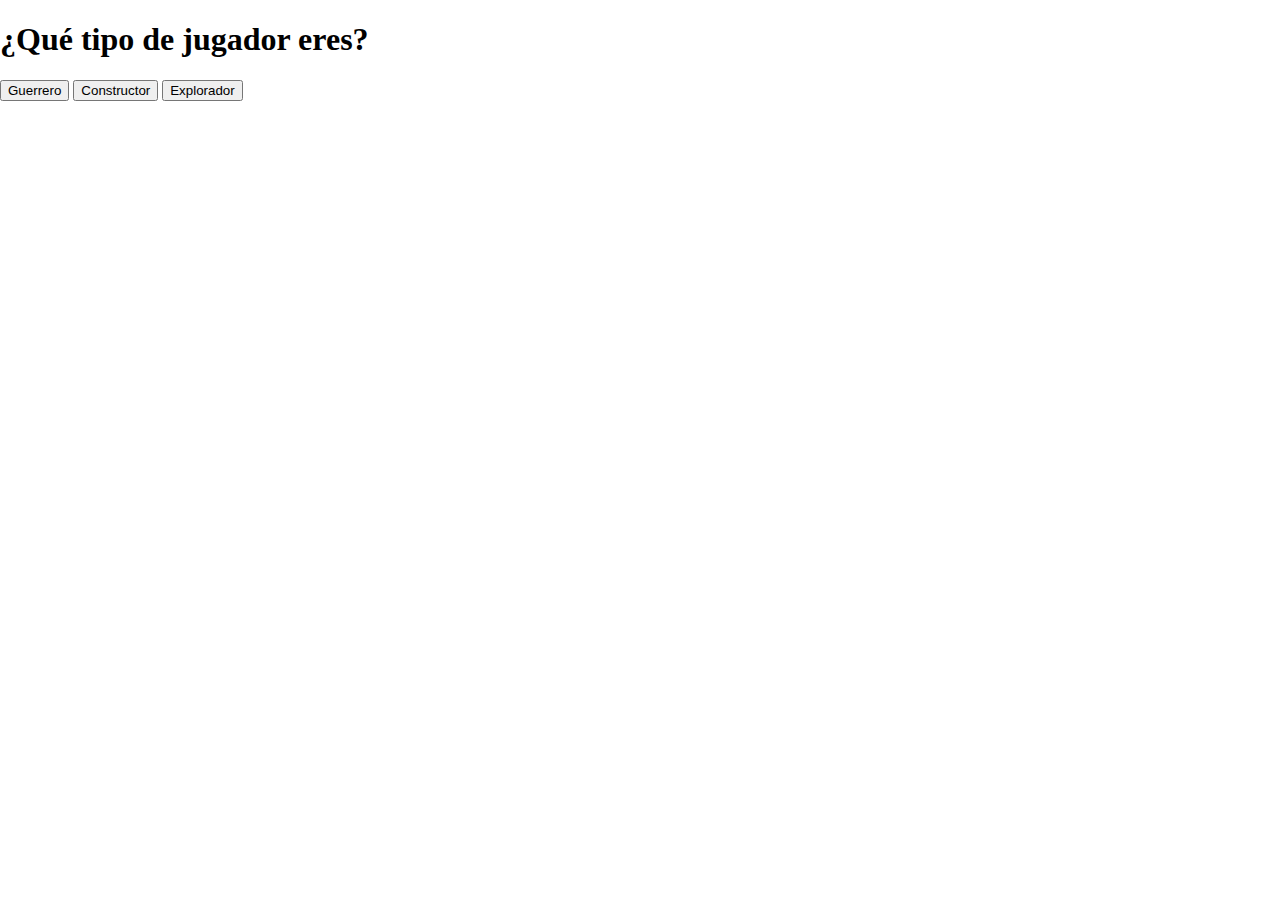
<file: index.html>
<!DOCTYPE html>
<html lang="es">
<head>
  <meta charset="UTF-8">
  <title>Blog de Minecraft</title>
  <link rel="stylesheet" href="style.css">
</head>
<body>
  <h1>¿Qué tipo de jugador eres?</h1>
  <div class="botones">
    <button>Guerrero</button>
    <button>Constructor</button>
    <button>Explorador</button>
  </div>
</body>
</html>
</file>
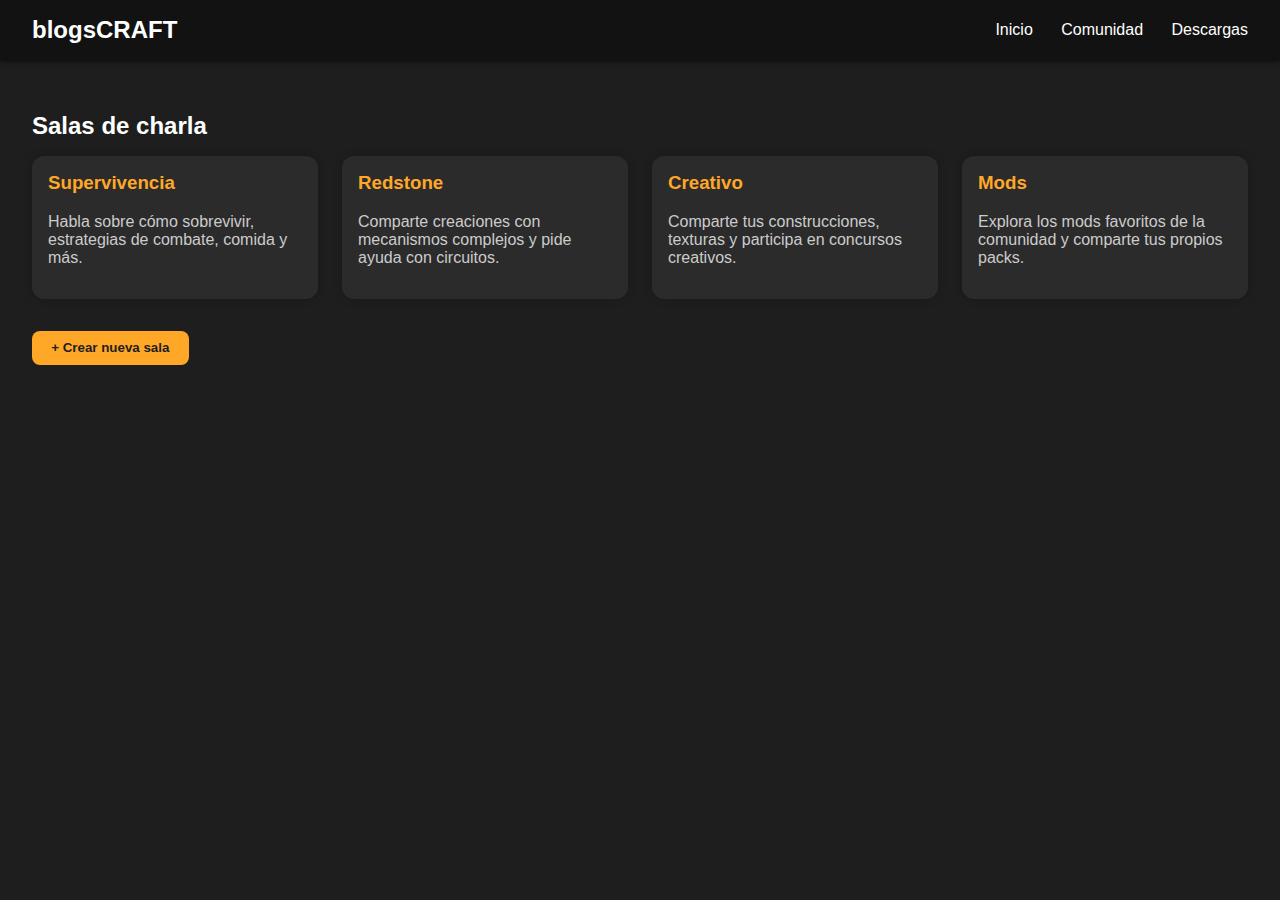
<file: comunidad.html>
<!DOCTYPE html>
<html lang="es">
<head>
  <meta charset="UTF-8" />
  <meta name="viewport" content="width=device-width, initial-scale=1.0"/>
  <title>blogsCRAFT - Comunidad</title>
  <style>
    body {
      margin: 0;
      font-family: 'Segoe UI', Tahoma, Geneva, Verdana, sans-serif;
      background-color: #1e1e1e;
      color: #fff;
    }

    header {
      background-color: #121212;
      padding: 1rem 2rem;
      display: flex;
      justify-content: space-between;
      align-items: center;
      box-shadow: 0 2px 4px rgba(0, 0, 0, 0.5);
    }

    .logo {
      font-size: 1.5rem;
      color: white;
      font-weight: bold;
    }

    nav a {
      margin-left: 1.5rem;
      text-decoration: none;
      color: white;
      font-weight: 500;
      transition: opacity 0.3s ease;
    }

    nav a:hover {
      opacity: 0.7;
    }

    main {
      padding: 2rem;
    }

    h2 {
      color: white;
      margin-bottom: 1rem;
    }

    .chat-box {
      display: grid;
      grid-template-columns: repeat(auto-fill, minmax(280px, 1fr));
      gap: 1.5rem;
    }

    .chat-room {
      background-color: #2b2b2b;
      border-radius: 12px;
      padding: 1rem;
      box-shadow: 0 0 10px rgba(0, 0, 0, 0.2);
      transition: transform 0.2s ease;
    }

    .chat-room:hover {
      transform: scale(1.03);
    }

    .chat-room h3 {
      margin-top: 0;
      color: #ffa726;
    }

    .chat-room p {
      color: #ccc;
    }

    .btn-crear {
      margin-top: 2rem;
      padding: 0.6rem 1.2rem;
      background-color: #ffa726;
      border: none;
      border-radius: 8px;
      color: #1e1e1e;
      font-weight: bold;
      cursor: pointer;
      transition: background-color 0.3s ease;
    }

    .btn-crear:hover {
      background-color: #fb8c00;
    }

  </style>
</head>
<body>
  <header>
    <div class="logo">blogsCRAFT</div>
    <nav>
      <a href="index.html">Inicio</a>
      <a href="comunidad.html">Comunidad</a>
      <a href="#">Descargas</a>
    </nav>
  </header>

  <main>
    <h2>Salas de charla</h2>
    <div class="chat-box">
      <div class="chat-room">
        <h3>Supervivencia</h3>
        <p>Habla sobre cómo sobrevivir, estrategias de combate, comida y más.</p>
      </div>
      <div class="chat-room">
        <h3>Redstone</h3>
        <p>Comparte creaciones con mecanismos complejos y pide ayuda con circuitos.</p>
      </div>
      <div class="chat-room">
        <h3>Creativo</h3>
        <p>Comparte tus construcciones, texturas y participa en concursos creativos.</p>
      </div>
      <div class="chat-room">
        <h3>Mods</h3>
        <p>Explora los mods favoritos de la comunidad y comparte tus propios packs.</p>
      </div>
    </div>

    <button class="btn-crear">+ Crear nueva sala</button>
  </main>
</body>
</html>
</file>
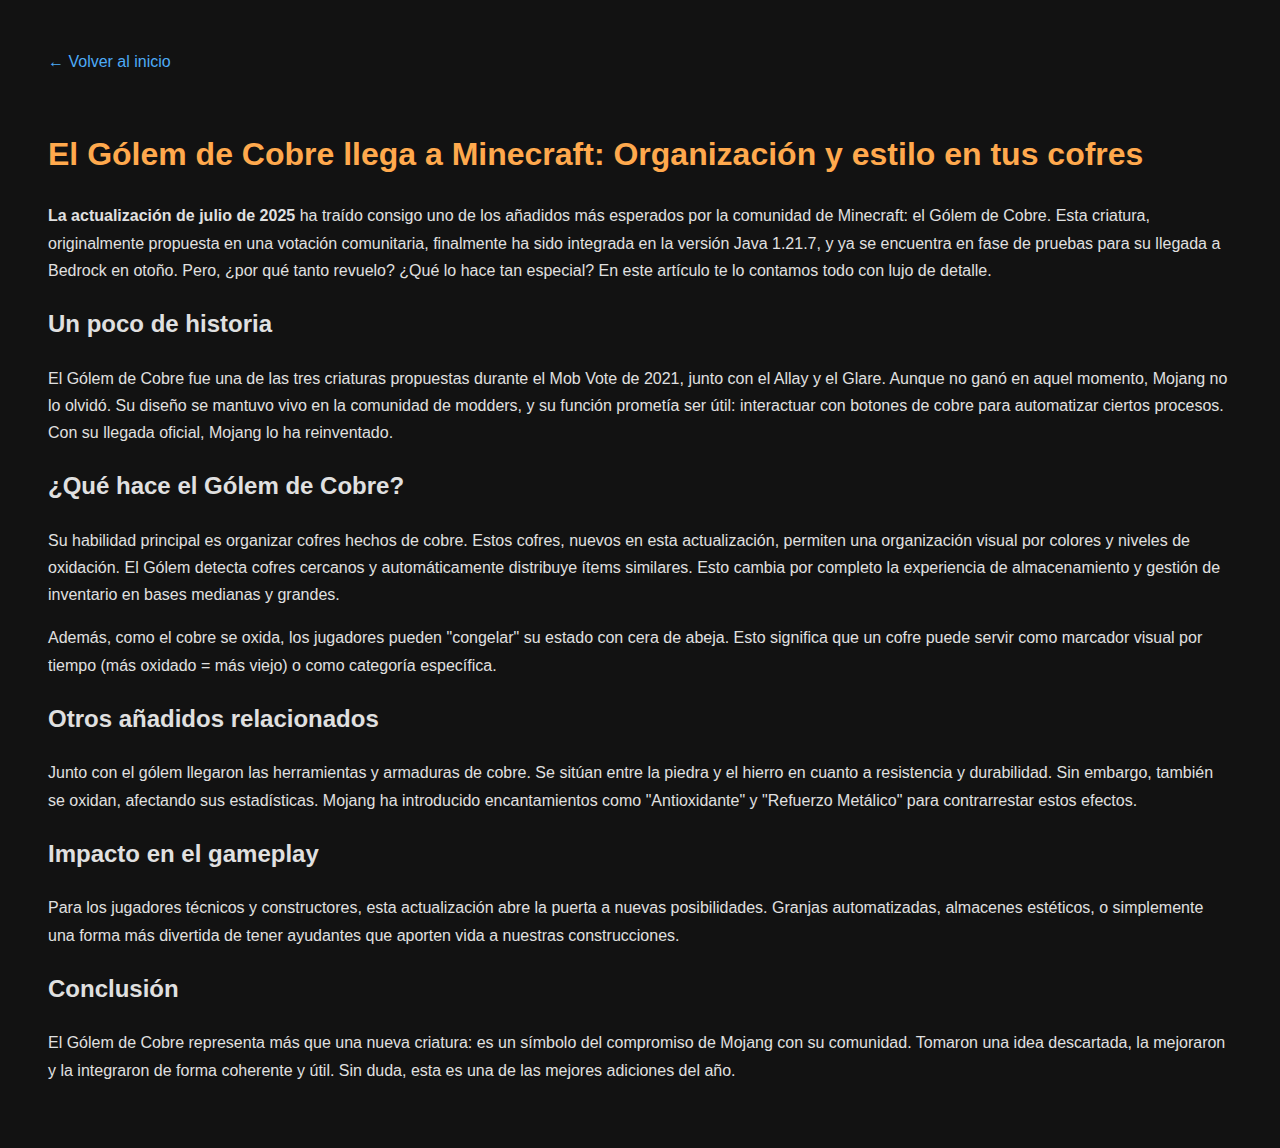
<file: golem.html>
<!DOCTYPE html>
<html lang="es">
<head>
  <meta charset="UTF-8">
  <title>Gólem de Cobre - blogsCRAFT</title>
  <style>
    body {
      background-color: #121212;
      color: #e0e0e0;
      font-family: 'Segoe UI', sans-serif;
      padding: 40px;
      line-height: 1.7;
    }

    h1 {
      font-size: 2rem;
      color: #ffa94d;
    }

    a {
      color: #4dabf7;
      text-decoration: none;
    }

    a:hover {
      text-decoration: underline;
    }

    .back {
      display: inline-block;
      margin-bottom: 30px;
      font-size: 1rem;
    }
  </style>
</head>
<body>

  <a href="index.html" class="back">← Volver al inicio</a>

  <h1>El Gólem de Cobre llega a Minecraft: Organización y estilo en tus cofres</h1>

  <p><strong>La actualización de julio de 2025</strong> ha traído consigo uno de los añadidos más esperados por la comunidad de Minecraft: el Gólem de Cobre. Esta criatura, originalmente propuesta en una votación comunitaria, finalmente ha sido integrada en la versión Java 1.21.7, y ya se encuentra en fase de pruebas para su llegada a Bedrock en otoño. Pero, ¿por qué tanto revuelo? ¿Qué lo hace tan especial? En este artículo te lo contamos todo con lujo de detalle.</p>

  <h2>Un poco de historia</h2>
  <p>El Gólem de Cobre fue una de las tres criaturas propuestas durante el Mob Vote de 2021, junto con el Allay y el Glare. Aunque no ganó en aquel momento, Mojang no lo olvidó. Su diseño se mantuvo vivo en la comunidad de modders, y su función prometía ser útil: interactuar con botones de cobre para automatizar ciertos procesos. Con su llegada oficial, Mojang lo ha reinventado.</p>

  <h2>¿Qué hace el Gólem de Cobre?</h2>
  <p>Su habilidad principal es organizar cofres hechos de cobre. Estos cofres, nuevos en esta actualización, permiten una organización visual por colores y niveles de oxidación. El Gólem detecta cofres cercanos y automáticamente distribuye ítems similares. Esto cambia por completo la experiencia de almacenamiento y gestión de inventario en bases medianas y grandes.</p>

  <p>Además, como el cobre se oxida, los jugadores pueden "congelar" su estado con cera de abeja. Esto significa que un cofre puede servir como marcador visual por tiempo (más oxidado = más viejo) o como categoría específica.</p>

  <h2>Otros añadidos relacionados</h2>
  <p>Junto con el gólem llegaron las herramientas y armaduras de cobre. Se sitúan entre la piedra y el hierro en cuanto a resistencia y durabilidad. Sin embargo, también se oxidan, afectando sus estadísticas. Mojang ha introducido encantamientos como "Antioxidante" y "Refuerzo Metálico" para contrarrestar estos efectos.</p>

  <h2>Impacto en el gameplay</h2>
  <p>Para los jugadores técnicos y constructores, esta actualización abre la puerta a nuevas posibilidades. Granjas automatizadas, almacenes estéticos, o simplemente una forma más divertida de tener ayudantes que aporten vida a nuestras construcciones.</p>

  <h2>Conclusión</h2>
  <p>El Gólem de Cobre representa más que una nueva criatura: es un símbolo del compromiso de Mojang con su comunidad. Tomaron una idea descartada, la mejoraron y la integraron de forma coherente y útil. Sin duda, esta es una de las mejores adiciones del año.</p>

</body>
</html>
</file>
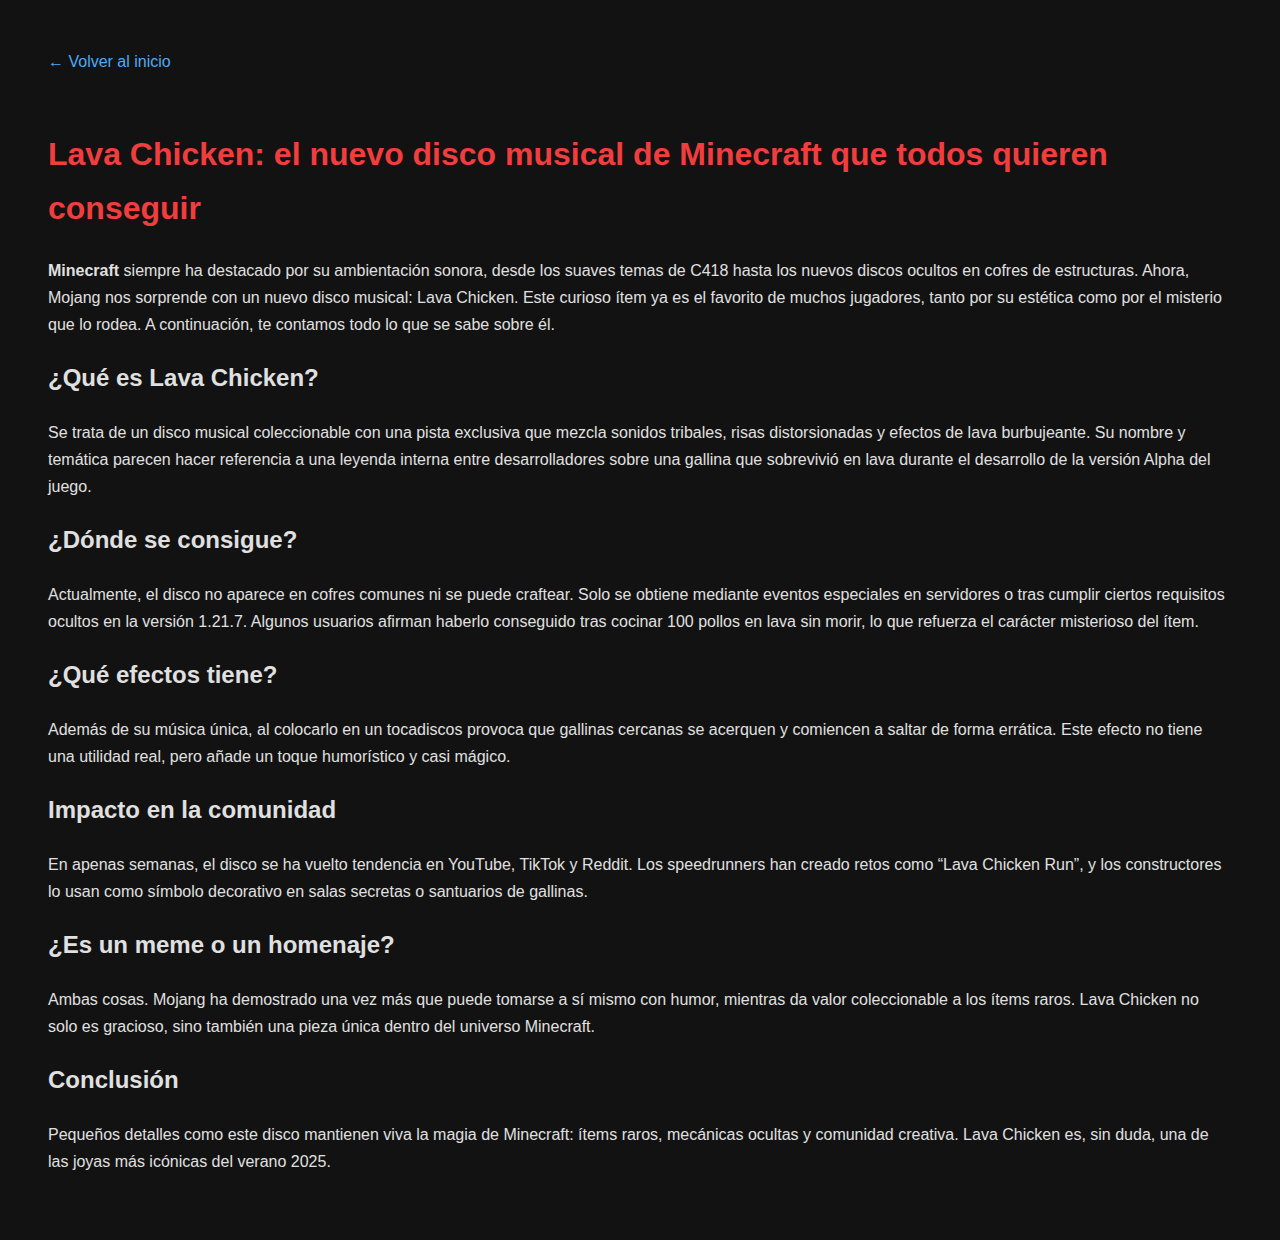
<file: lava-chicken.html>
<!DOCTYPE html>
<html lang="es">
<head>
  <meta charset="UTF-8">
  <title>Lava Chicken - blogsCRAFT</title>
  <style>
    body {
      background-color: #121212;
      color: #e0e0e0;
      font-family: 'Segoe UI', sans-serif;
      padding: 40px;
      line-height: 1.7;
    }

    h1 {
      font-size: 2rem;
      color: #f03e3e;
    }

    a {
      color: #4dabf7;
      text-decoration: none;
    }

    a:hover {
      text-decoration: underline;
    }

    .back {
      display: inline-block;
      margin-bottom: 30px;
      font-size: 1rem;
    }
  </style>
</head>
<body>

  <a href="index.html" class="back">← Volver al inicio</a>

  <h1>Lava Chicken: el nuevo disco musical de Minecraft que todos quieren conseguir</h1>

  <p><strong>Minecraft</strong> siempre ha destacado por su ambientación sonora, desde los suaves temas de C418 hasta los nuevos discos ocultos en cofres de estructuras. Ahora, Mojang nos sorprende con un nuevo disco musical: Lava Chicken. Este curioso ítem ya es el favorito de muchos jugadores, tanto por su estética como por el misterio que lo rodea. A continuación, te contamos todo lo que se sabe sobre él.</p>

  <h2>¿Qué es Lava Chicken?</h2>
  <p>Se trata de un disco musical coleccionable con una pista exclusiva que mezcla sonidos tribales, risas distorsionadas y efectos de lava burbujeante. Su nombre y temática parecen hacer referencia a una leyenda interna entre desarrolladores sobre una gallina que sobrevivió en lava durante el desarrollo de la versión Alpha del juego.</p>

  <h2>¿Dónde se consigue?</h2>
  <p>Actualmente, el disco no aparece en cofres comunes ni se puede craftear. Solo se obtiene mediante eventos especiales en servidores o tras cumplir ciertos requisitos ocultos en la versión 1.21.7. Algunos usuarios afirman haberlo conseguido tras cocinar 100 pollos en lava sin morir, lo que refuerza el carácter misterioso del ítem.</p>

  <h2>¿Qué efectos tiene?</h2>
  <p>Además de su música única, al colocarlo en un tocadiscos provoca que gallinas cercanas se acerquen y comiencen a saltar de forma errática. Este efecto no tiene una utilidad real, pero añade un toque humorístico y casi mágico.</p>

  <h2>Impacto en la comunidad</h2>
  <p>En apenas semanas, el disco se ha vuelto tendencia en YouTube, TikTok y Reddit. Los speedrunners han creado retos como “Lava Chicken Run”, y los constructores lo usan como símbolo decorativo en salas secretas o santuarios de gallinas.</p>

  <h2>¿Es un meme o un homenaje?</h2>
  <p>Ambas cosas. Mojang ha demostrado una vez más que puede tomarse a sí mismo con humor, mientras da valor coleccionable a los ítems raros. Lava Chicken no solo es gracioso, sino también una pieza única dentro del universo Minecraft.</p>

  <h2>Conclusión</h2>
  <p>Pequeños detalles como este disco mantienen viva la magia de Minecraft: ítems raros, mecánicas ocultas y comunidad creativa. Lava Chicken es, sin duda, una de las joyas más icónicas del verano 2025.</p>

</body>
</html>
</file>
<file: style.css>
body {
  margin: 0;
  padding: 0;
  background-color: #ffffff;
}
</file>
